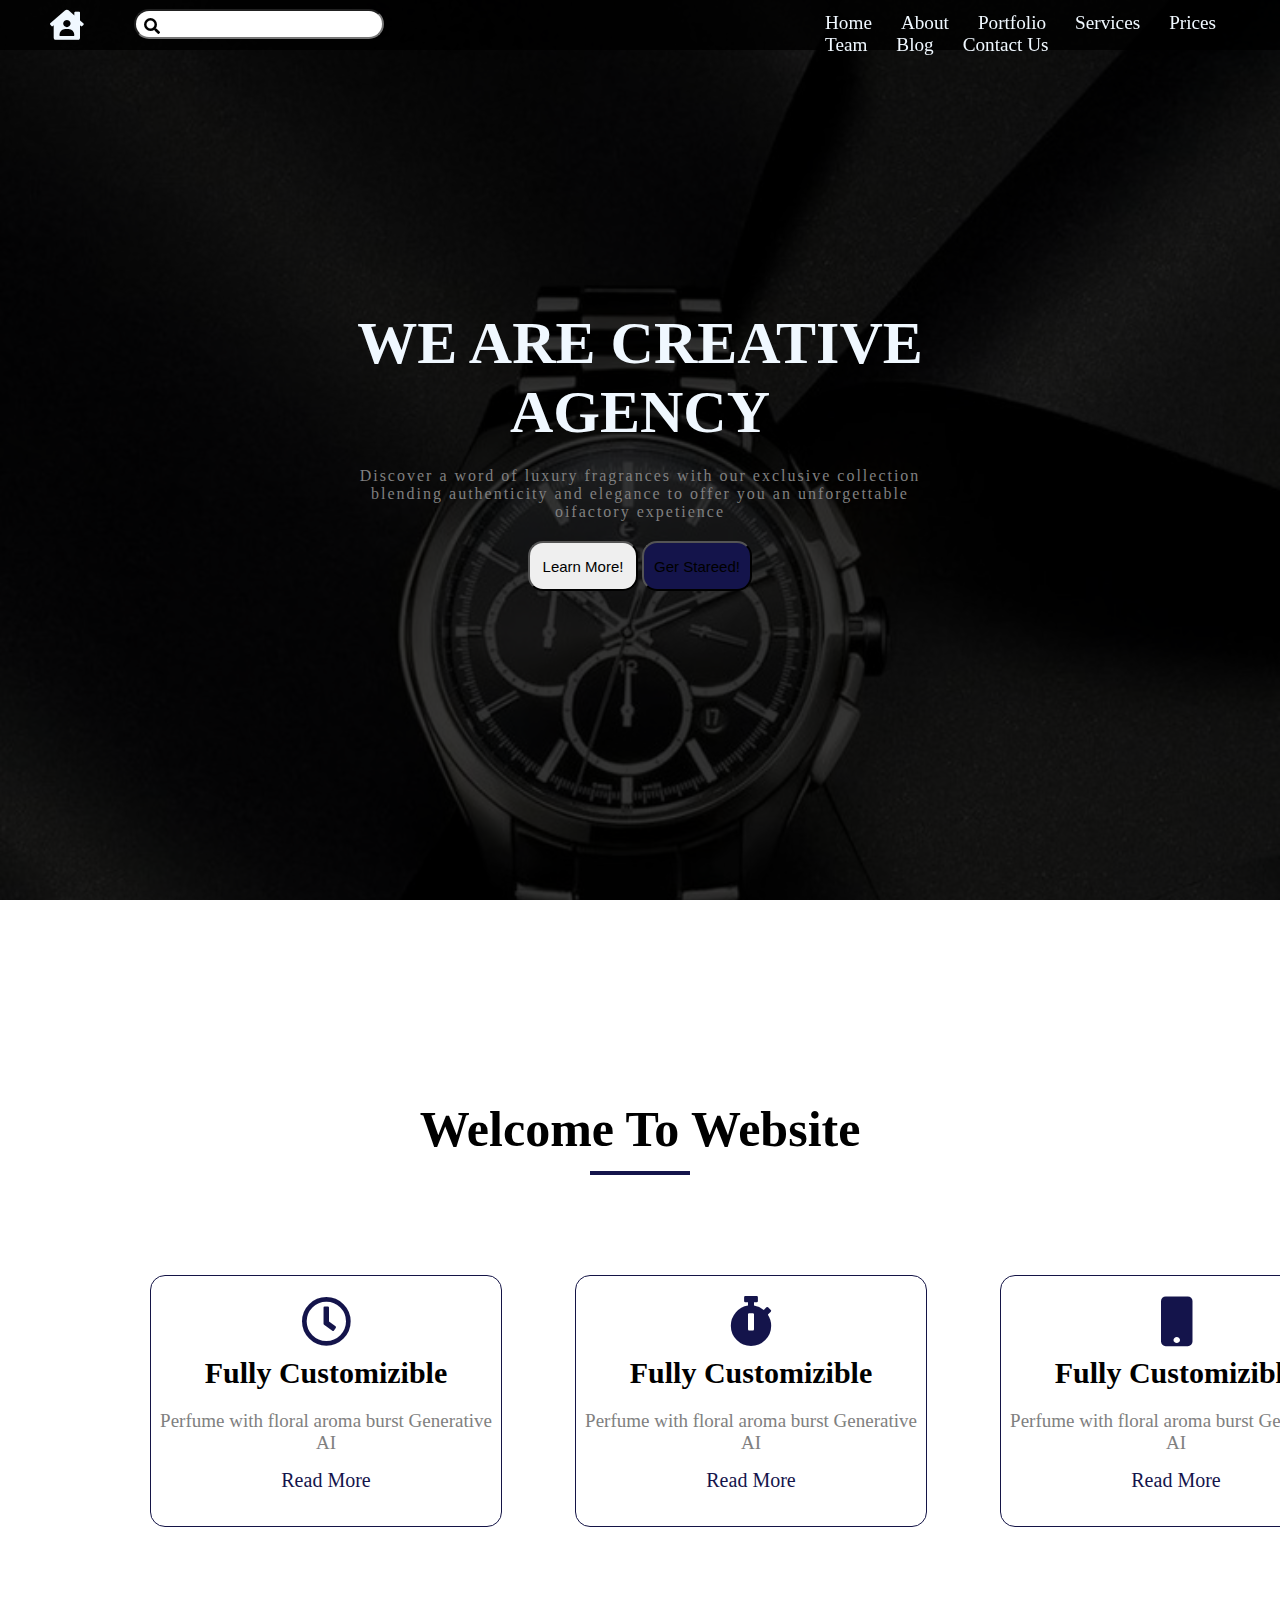
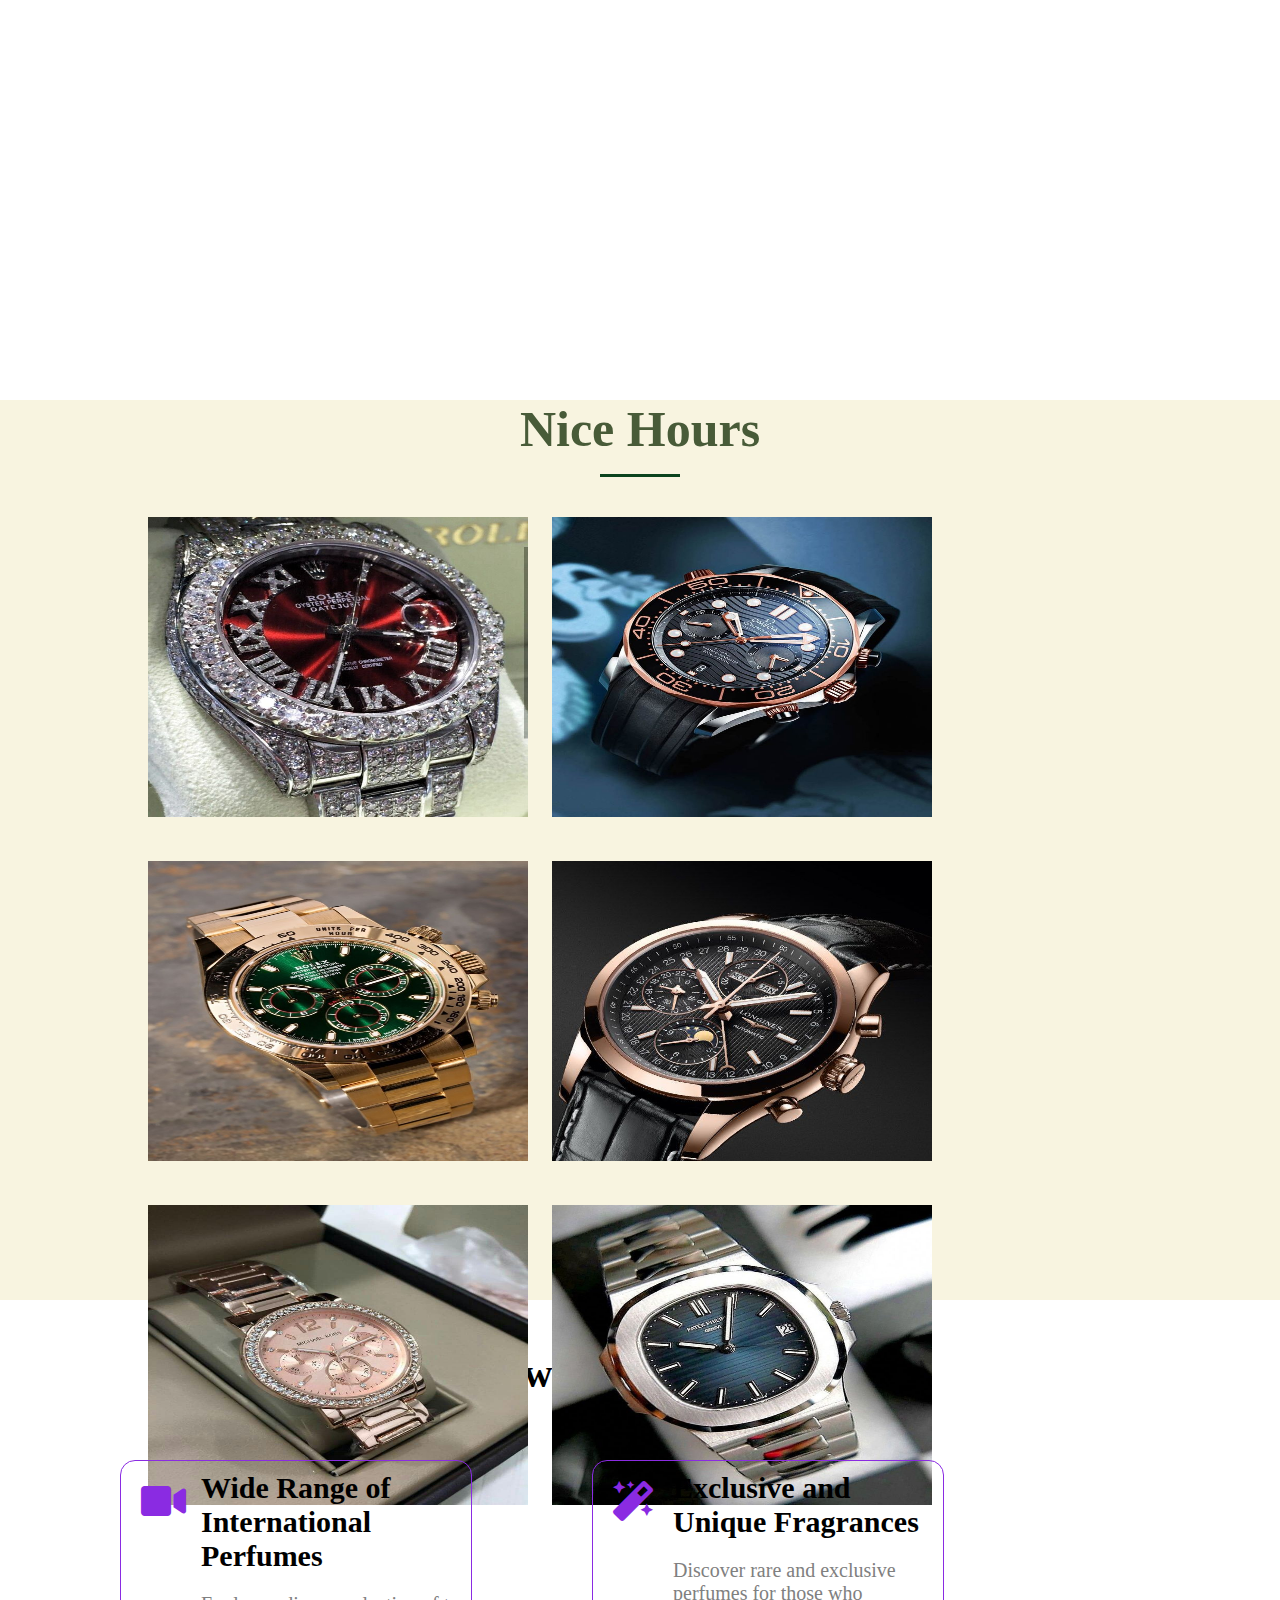
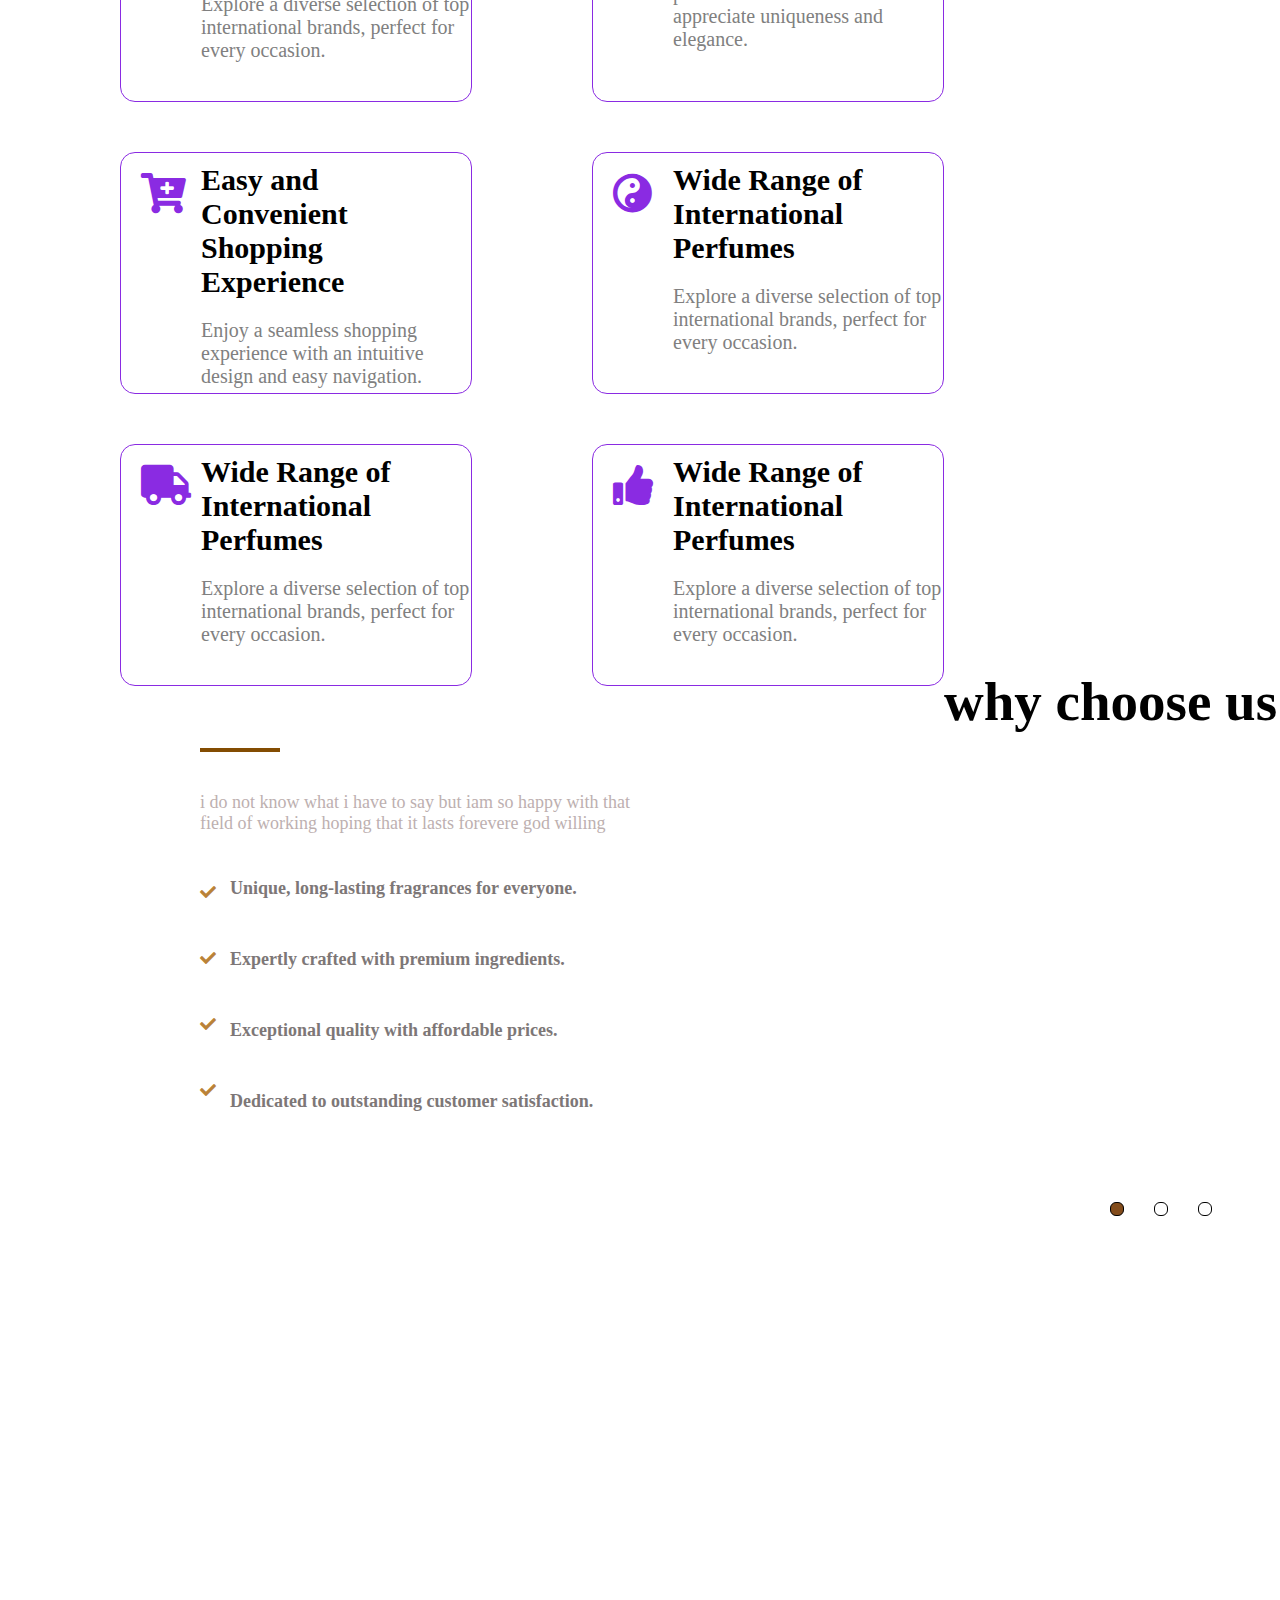
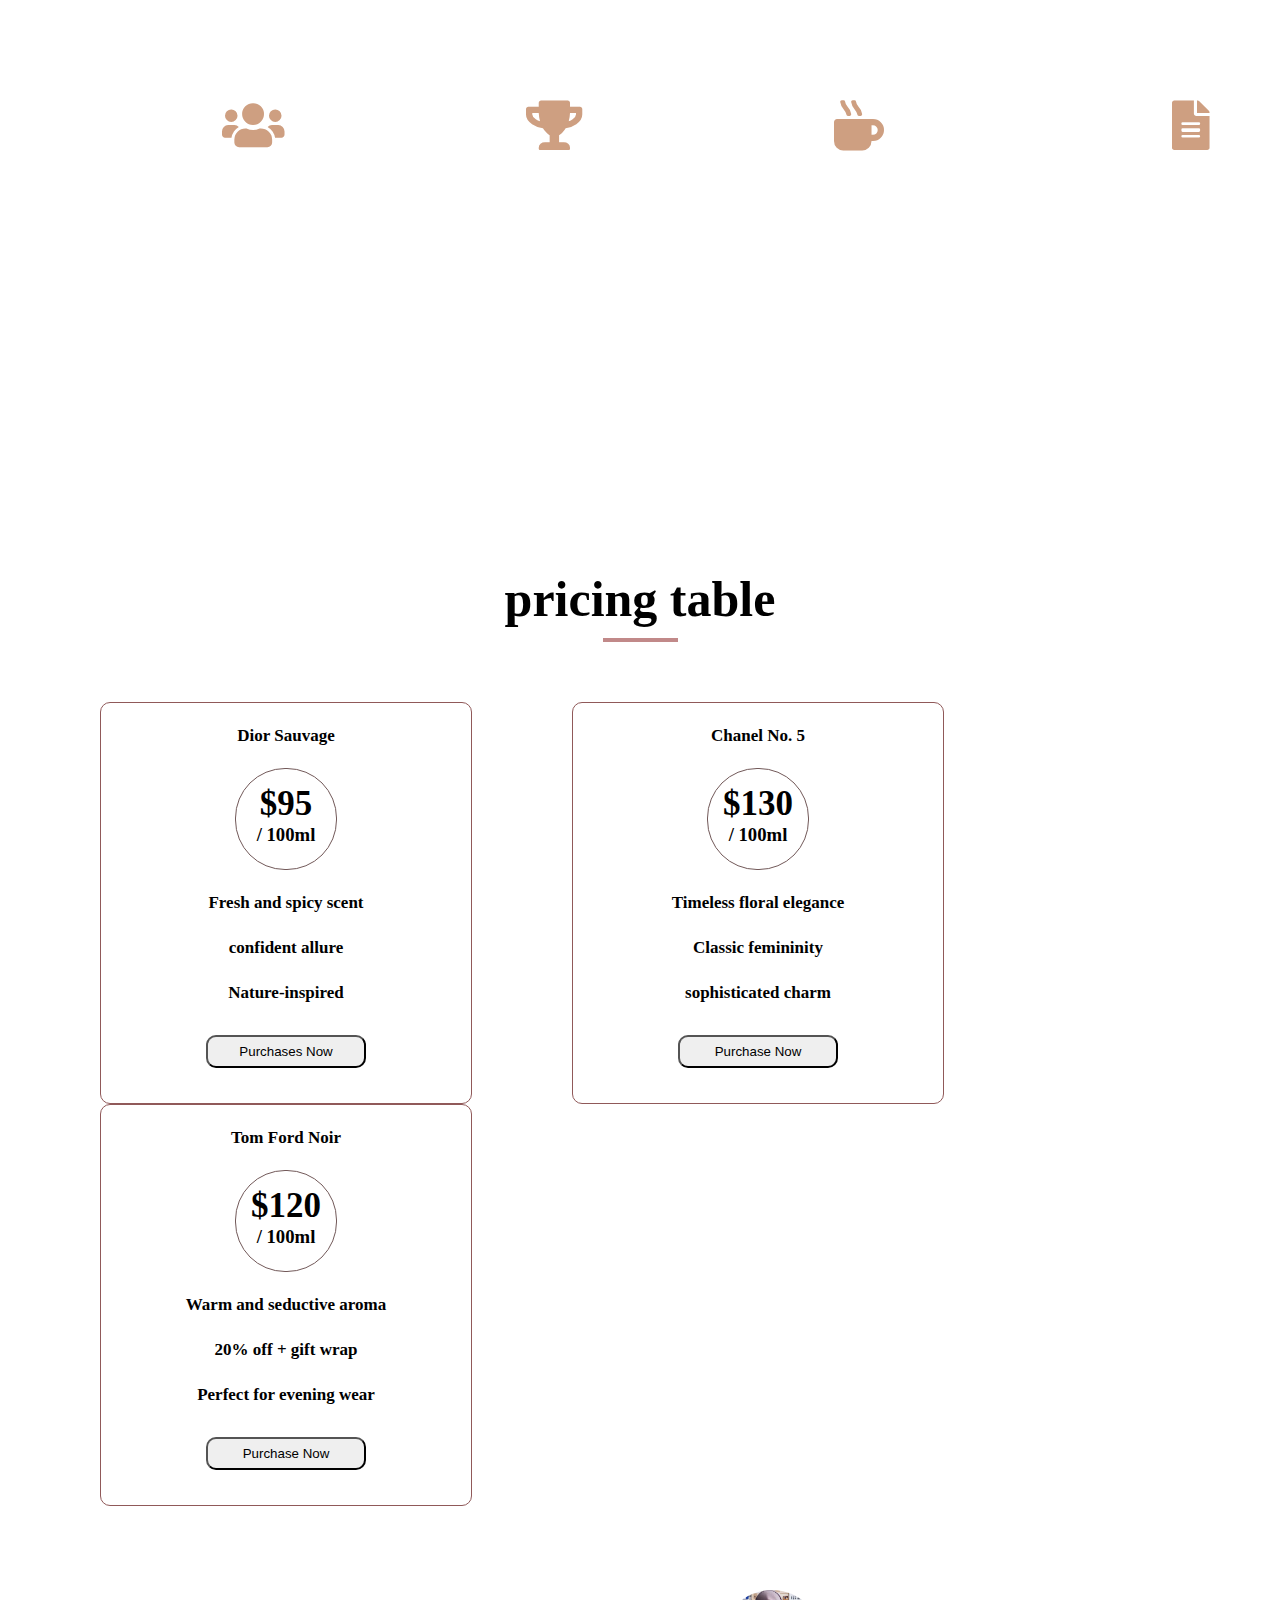
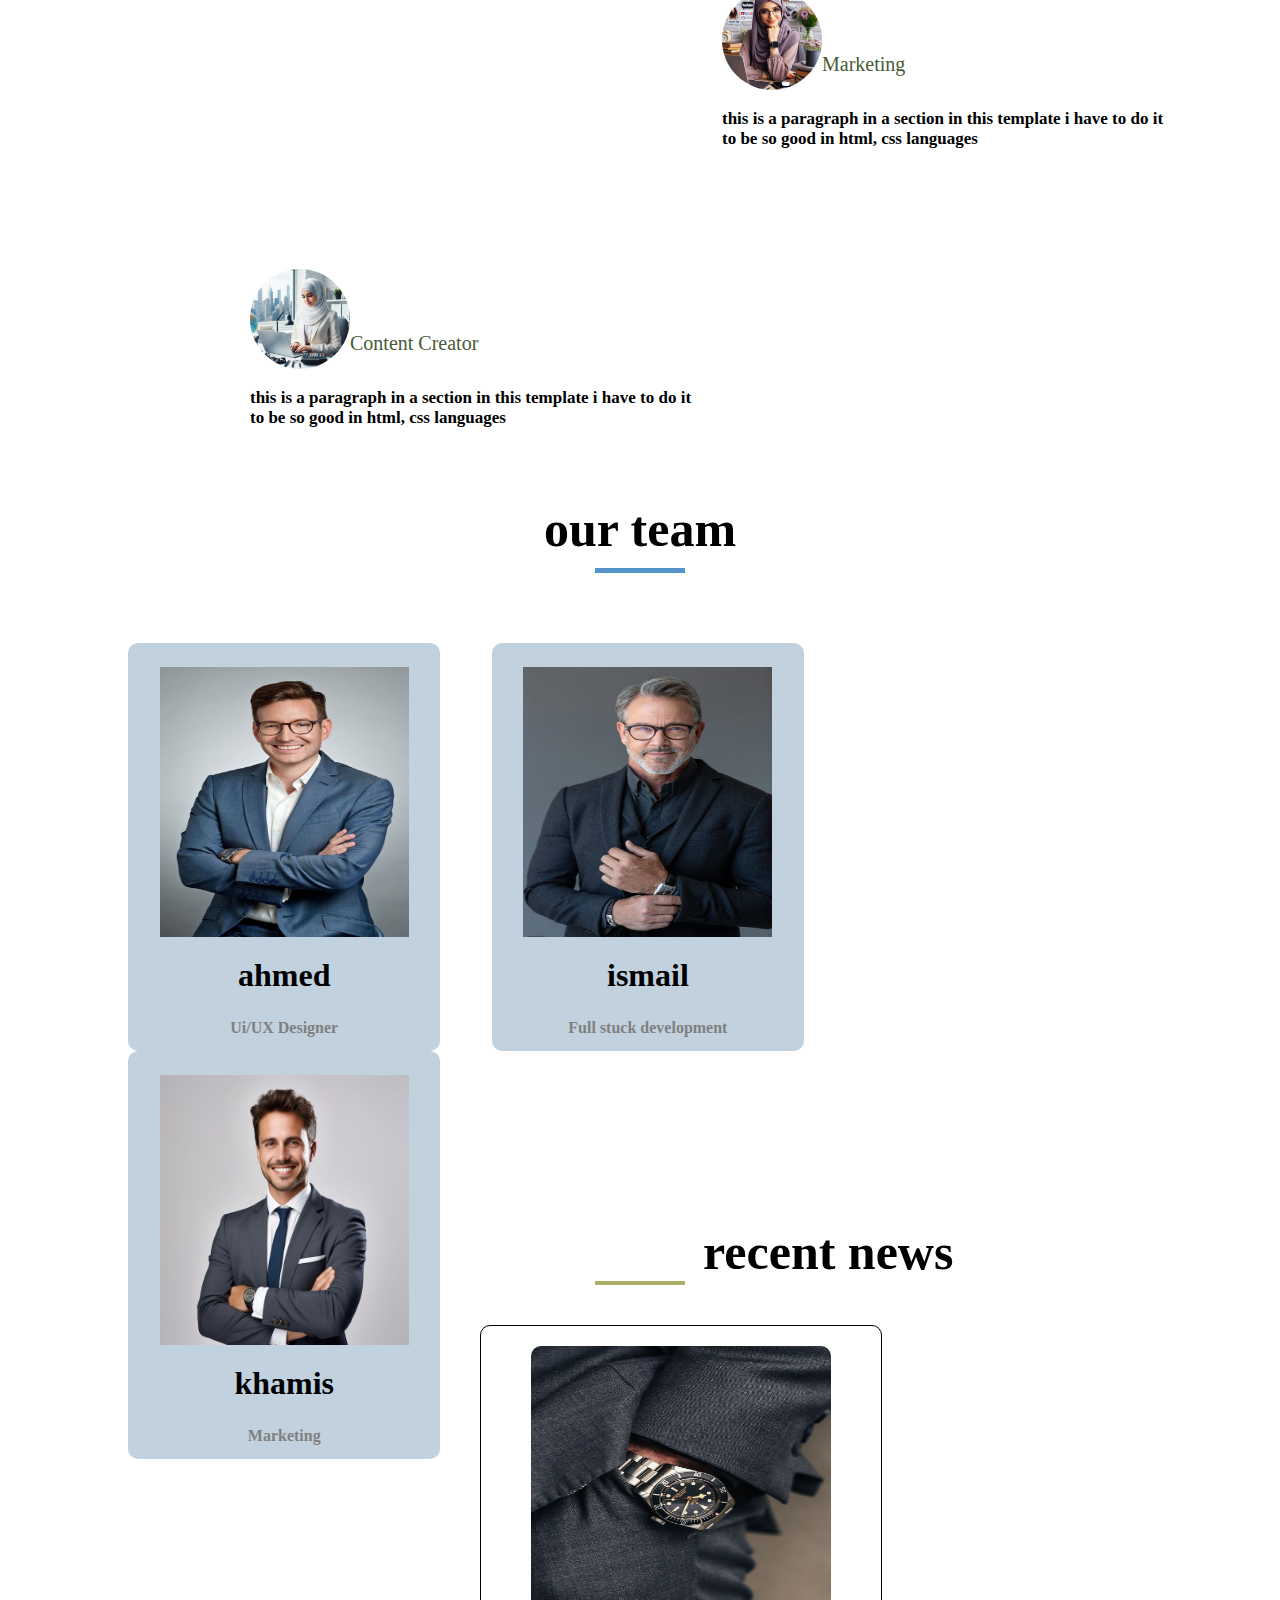
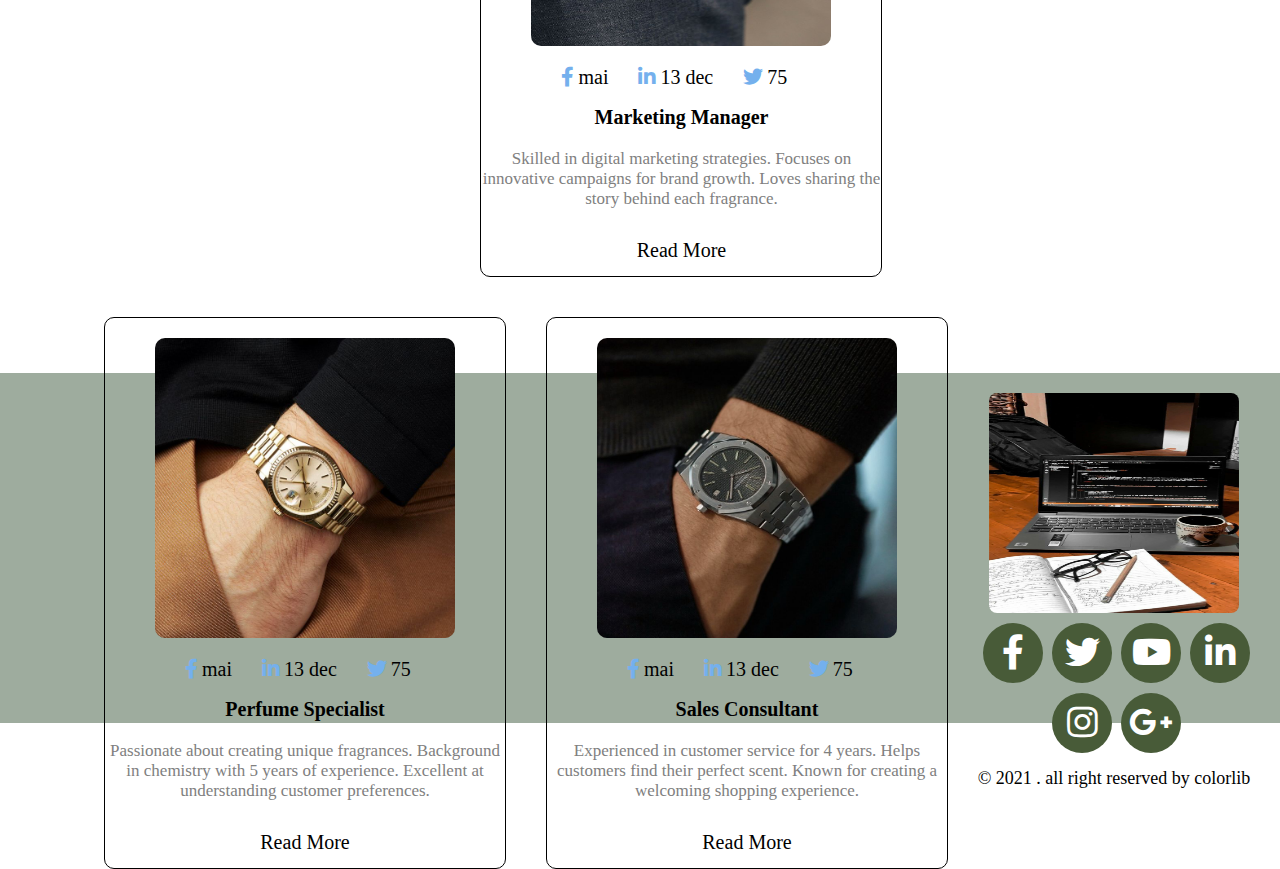
<file: index.html>
<html>
<head>
    <link rel="stylesheet" href="css/styel.sheet.css">
    <link rel="stylesheet" href="css/all.css">
</head>
<body>
    <div class="div0">
        <i class="fas fa-house-user li1"></i>
        <div class="div1">
            <i class="fas fa-search li2"></i>
        </div>
        <input type="search">
        <ul class="list">
            <li><a href="">home</a></li>
            <li><a href="">about</a></li>
            <li><a href="">portfolio</a></li>
            <li><a href="">services</a></li>
            <li><a href="">prices</a></li>
            <li><a href="">team</a></li>
            <li><a href="">blog</a></li>
            <li><a href=""> contact us</a></li>
        </ul>
    </div>
    <div class="div2">
        <div class="div3">
            <div class="div4">
                <h1  class="title1">we are creative agency</h1>
                <p class="prg1">Discover a word of luxury fragrances with our exclusive collection blending authenticity and elegance to offer you an unforgettable oifactory expetience</p>
                <button class="bit1">learn more!</button>
                <button class="bit2">ger stareed!</button>
            </div>
        </div>
    </div>
    <div class="div5"> 
        <h1 class="title2">Welcome To Website </h1>
        <div class="line">
        </div>
        <div class="div6">
            <i class="far fa-clock li3"></i>
           <div class="div100"><h2 class="h21">Fully Customizible</h2></div> 
            <p class="prg2">Perfume with floral aroma burst Generative AI</p>
            <a href="">Read More</a>
        </div>
        <div class="div7">
            <i class="fas fa-stopwatch li4"></i>
            <h2 class="h21">Fully Customizible</h2>
            <p class="prg2">Perfume with floral aroma burst Generative AI</p>
            <a href="">Read More</a>
        </div>
        <div class="div8">
            <i class="fas fa-mobile li5"></i>
            <h2 class="h21">Fully Customizible</h2>
            <p class="prg2">Perfume with floral aroma burst Generative AI</p>
            <a href="">Read More</a>
        </div>
    </div>
    <div class="div9">
        <h1 class="title3"> Nice Hours</h1>
        <div class="line2"></div>
        <div class="dodo">
             <div class="mar"> <h2>Category</h2> <p class="marr">floral perfume </p>
                <div class="mm">
             <div class="mmm">  <i class="far fa-heart"></i></div> 
             <div class="mmm"><i class="fab fa-pinterest-p"></i></div>
            </div>
    </div>
       <div class="rody"> <img src="image/r.jpeg" alt=""></div>
       <div class="mar"> <h2>Category</h2> <p class="marr">floral perfume </p>
        <div class="mm">
     <div class="mmm">  <i class="far fa-heart"></i></div> 
     <div class="mmm"><i class="fab fa-pinterest-p"></i></div>
    </div>
</div>
       <div class="rody"> <img src="image/ha.jpeg" alt=""> </div>
       <div class="mar"> <h2>Category</h2> <p class="marr">floral perfume </p>
        <div class="mm">
     <div class="mmm">  <i class="far fa-heart"></i></div> 
     <div class="mmm"><i class="fab fa-pinterest-p"></i></div>
    </div>
</div>
       <div class="rody"> <img src="image/ro.jpeg" alt=""></div>
       <div class="mar"> <h2>Category</h2> <p class="marr">floral perfume </p>
        <div class="mm">
     <div class="mmm">  <i class="far fa-heart"></i></div> 
     <div class="mmm"><i class="fab fa-pinterest-p"></i></div>
    </div>
</div>
       <div class="rody"> <img src="image/hadys.jpeg" alt=""></div>
       <div class="mar"> <h2>Category</h2> <p class="marr">floral perfume </p>
        <div class="mm">
     <div class="mmm">  <i class="far fa-heart"></i></div> 
     <div class="mmm"><i class="fab fa-pinterest-p"></i></div>
    </div>
</div>
       <div class="rody"> <img src="image/romam.jpeg" alt=""></div>
       <div class="mar"> <h2>Category</h2> <p class="marr">floral perfume </p>
        <div class="mm">
     <div class="mmm">  <i class="far fa-heart"></i></div> 
     <div class="mmm"><i class="fab fa-pinterest-p"></i></div>
    </div>
</div>
       <div class="rody"> <img src="image/romamo.jpeg" alt=""></div>
    </div>
    </div>
    <div class="div10">
        
        <h1 class="title4">what we offer</h1>
        <div class="line3"></div>
        
        <div class="div11">
            <i class="fas fa-video"></i>
<h2>Wide Range of International Perfumes</h2>
<p>Explore a diverse selection of top international brands, perfect for every occasion.</p>
        </div>
        <div class="div12">
            <i class="fas fa-magic"></i>
<h2>Exclusive and Unique Fragrances</h2>
<p>Discover rare and exclusive perfumes for those who appreciate uniqueness and elegance.</p>
        </div>
        <div class="div13">
            <i class="fas fa-cart-plus"></i>
<h2>Easy and Convenient Shopping Experience</h2>
<p>Enjoy a seamless shopping experience with an intuitive design and easy navigation.</p>
        </div>
        <div class="div14">
            <i class="fas fa-yin-yang"></i>
<h2>Wide Range of International Perfumes</h2>
<p>Explore a diverse selection of top international brands, perfect for every occasion.</p>
        </div>
        <div class="div15">
            <i class="fas fa-truck"></i>
<h2>Wide Range of International Perfumes</h2>
<p>Explore a diverse selection of top international brands, perfect for every occasion.</p>
        </div>
        <div class="div16">
            <i class="fas fa-thumbs-up"></i>
<h2>Wide Range of International Perfumes</h2>
<p>Explore a diverse selection of top international brands, perfect for every occasion.</p>
        </div>
    
    </div>
    <div class="div18">
       
        <div class="div21">
            <img src="image/ism.jpeg" alt="">
           
           
        </div>
        
        <div class="div22">
            <h1 class="title5">why choose us</h1>
    <div class="div17"></div>
    <p class="prg5">
        i do not know what i have to say but iam so happy with that field of working hoping that it lasts forevere god willing</p>
        <div class="div19">
            <i class="fas fa-check"></i>
        <i class="fas fa-check"></i>
        <i class="fas fa-check"></i>
        <i class="fas fa-check"></i>
        </div>
        <div class="div div20">
<p>Unique, long-lasting fragrances for everyone.
</p>
<p>Expertly crafted with premium ingredients.
</p>
<p>Exceptional quality with affordable prices.</p>
<p>Dedicated to outstanding customer satisfaction.</p>
        </div>
        <div class="div23">
            <ul>
                <li class="li60" ></li>
                <li class="li61"></li>
                <li class="li62"></li>
            </ul>
        </div>
        </div>
    
        </div>
<div class="mai">
    <div class="ismail">
        <div class="div30">
            <div class="div32">
                <i class="fas fa-users"></i>
                <h2>451k</h2>
                <p>happy clients</p>
            </div>
       <div class="div33">
        <i class="fas fa-trophy"></i>
        <h2>15</h2>
        <p>awards won</p>
       </div>
       <div class="div34">
        <i class="fas fa-mug-hot"></i>
        <h2>154k</h2>
        <p>cups of coffee</p>
       </div>
        <div class="div35">
            <i class="fas fa-file-alt"></i>
            <h2>45</h2>
            <p>projects completed</p>
        </div>
    </div>
</div>
</div>
<div class="file">
    <h1 class="mai50">pricing table</h1>
    <div class="line50"></div>
    <div class="div59">
<div class="div50"> 
    <h2 class="hmai">Dior Sauvage</h2>
    <div class="div54">
<h1>$95</h1>
<h3>/ 100ml</h3>
    </div>
    <p>Fresh and spicy scent <br>
        confident allure <br>
        Nature-inspired</p>
        <button>Purchases Now</button>
</div>
<div class="div51">
    <h2 class="hmai">Chanel No. 5</h2>
    <div class="div55">
        
        <h1>$130</h1>
        <h3> / 100ml</h3>
    </div>
   <p>Timeless floral elegance <br>
    Classic femininity <br>
    sophisticated charm </p>
<button>Purchase Now</button>
</div>
<div class="div52"> 
<h2 class="hmai">Tom Ford Noir</h2>
<div class="div56">
    <h1>$120</h1>
    <h3>/ 100ml</h3>
</div>
<p>Warm and seductive aroma <br>
    20% off + gift wrap <br>
    Perfect for evening wear</p>
    <button>Purchase Now</button>
</div>
</div>
</div>
<div class="div70">
    <div class="div79">
    <div class="div71">
        <div class="div72"><img src="image/i.jpeg" alt="">
            <h2>Noura elsayed</h2>
            <span>Marketing</span>
            <p>this is a paragraph in a section in this template i have to do it to be so good in html, css languages</p>
         </div>
    <div class="div73">
        <img src="image/is.jpeg" alt="">
        <h2>khalid ali</h2>
        <span>Content Creator</span>
        <p>this is a paragraph in a section in this template i have to do it to be so good in html, css languages</p>
    </div>
</div>
</div>
</div>
  <!-- jjnllllllllllllllllllllllllll -->
   <div class="content">
    <div class="team-content"> 
 <div class="div80">
    <h1>our team</h1>
    <div class="div81"></div>
 </div>
        <div class="team-item">
            <div class="team-img">
                <img src="image/per10.jpeg" alt="" width="270" height="270" draggable="false">
                
                <div class="team-icon"> 
                   <a href=""><i class="fab fa-facebook-square"></i></a> 
                   <a href=""> <i class="fab fa-twitter-square"></i></a> 
                   <a href=""><i class="fab fa-linkedin"></i></a>  
                </div>
            </div>
           <div class="team-inf">
            <h1 class="team-h1">ahmed</h1>
            <p class="team-p1">Ui/UX Designer</p>
           </div>
        </div>
        <div class="team-item ww">
            <div class="team-img">
                <img src="image/per9.jpeg" alt="" width="270" height="270" draggable="false">
                <div class="team-icon"> 
                  <a href=""> <i class="fab fa-facebook-square"></i></a> 
                   <a href=""><i class="fab fa-twitter-square"></i></a> 
                   <a href=""> <i class="fab fa-linkedin"></i></a>
                </div>
            </div>
           <div class="team-inf">
            <h1 class="team-h1">ismail</h1>
            <p class="team-p1"> Full stuck development
            </p>
           </div>
        </div>
        <div class="team-item">
            <div class="team-img">
                <img src="image/per11.jpeg" alt="" width="270" height="270" draggable="false">
                <div class="team-icon"> 
                    <a href=""> <i class="fab fa-facebook-square"></i></a> 
                   <a href=""><i class="fab fa-twitter-square"></i></a> 
                   <a href=""> <i class="fab fa-linkedin"></i></a>
                </div>
            </div>
           <div class="team-inf">
            <h1 class="team-h1">khamis</h1>
            <p class="team-p1">Marketing
            </p>
           </div>
        </div>
    </div>
   </div>
   <div class="new">
    <div class="new1">
        <div class="new2">
            <h1 class="newh">recent news</h1>
            <div class="newline"></div>
            <div class="new3">
<div class="newimg">
    <img src="image/per1.jpeg" alt="">
</div>

    <div class="newicon">
        <div class="newa"> <a href=""><i class="fab fa-facebook-f"></i></a> <span>mai</span> </div>
        <div class="newa2">  <a href=""><i class="fab fa-linkedin-in"></i></a> <span>13 dec</span> </div>
        <div class="newa3"> <a href=""><i class="fab fa-twitter"></i></a> <span>75</span> </div>
    </div>
    <div class="newinf">
     <h2 class="newh2">Marketing Manager
    </h2>
    <p class="newp">Skilled in digital marketing strategies. Focuses on innovative campaigns for brand growth. Loves sharing the story behind each fragrance.</p>
    <a href="">read more</a>

</div>
            </div>
            <div class="new4">
                <div class="newimg">
                    <img src="image/per5.jpeg" alt="">
                </div>
                
                    <div class="newicon">
                       <div class="newa"> <a href=""><i class="fab fa-facebook-f"></i></a> <span>mai</span> </div>
                      <div class="newa2">  <a href=""><i class="fab fa-linkedin-in"></i></a> <span>13 dec</span> </div>
                      <div class="newa3"> <a href=""><i class="fab fa-twitter"></i></a> <span>75</span> </div>
                    </div>  
                    <div class="newinf">
                   <h2 class="newh2">Perfume Specialist</h2>
                    <p class="newp">Passionate about creating unique fragrances. Background in chemistry with 5 years of experience. Excellent at understanding customer preferences.</p>

                    <a href="">read more</a>
                </div>
            </div>
            <div class="new5">
                <div class="newimg">
                    <img src="image/per2.jpeg" alt="">
                </div>
                
                    <div class="newicon">
                        <div class="newa"> <a href=""><i class="fab fa-facebook-f"></i></a> <span>mai</span> </div>
                        <div class="newa2">  <a href=""><i class="fab fa-linkedin-in"></i></a> <span>13 dec</span> </div>
                        <div class="newa3"> <a href=""><i class="fab fa-twitter"></i></a> <span>75</span> </div>
                    </div>
                    <div class="newinf">
                   <h2 class="newh2">Sales Consultant  </h2> 
                  
                    <p class="newp">Experienced in customer service for 4 years. Helps customers find their perfect scent. Known for creating a welcoming shopping experience.</p>
<a href="">read more</a>
                </div>
            </div>
        </div>
        
    </div>
   </div>
   <div class="dodo1">
    <div class="dodo2">
        <div class="dodoimg">
<img src="image/4g.jpeg" alt="">
        </div>
        <div class="dodoicon">
            
         <div class="vvv"> <i class="fab fa-facebook-f dodoai www"></i></div> 
         <div class="vvv"> <i class="fab fa-twitter"></i></div> 
         <div class="vvv"> <i class="fab fa-youtube"></i></div> 
         <div class="vvv"> <i class="fab fa-linkedin-in"></i></div> 
         <div class="vvv">  <i class="fab fa-instagram"></i> </div> 
         <div class="vvv"> <i class="fab fa-google-plus-g"></i></div> 

            
            
        </div>
        <div class="dodoinf">
<p class="dodop">© 2021 . all right reserved by colorlib</p>
        </div>

    </div>
   </div>
</body>
</html>
</file>
<file: css/styel.sheet.css>
body{
    height: 750px;

}

*{
    margin: 0;
padding: 0;
}
  .div0{
    width: 100%;
    height: 50px;
    background-color: rgb(0, 0, 0,0.8);
    position: fixed;
    top: 0;
    z-index: 2;
  }
  .list li{
    display: inline;
    color: aliceblue;
    margin-left: 25px;
    text-transform: capitalize;
  }
  .list{
    margin-left:800px;
    margin-top: 12px;
    margin-bottom: 12px;
    position: absolute;
  }
  .list li a{
    text-decoration: none;
    color: aliceblue;
    font-size: larger;
  }
  .li1{
    color: aliceblue;
    font-size: 30px;
    margin-left: 50px;
  float: left;
  margin-top: 10px;
  }
  .div1{
    position: relative;
    height: 40px;
    float: left;

  }
  input{
    height: 30px;
    width: 250px;
    float: left;
border-radius: 50px;
margin-left: 50px;
margin-top: 9px;
  }
.li2{
    color: black;
    position: absolute;
    top: 50%;
    transform: translate(0,-70%);
    margin-left:60px;
    float: left;
    display:none;
    margin-top: 9px;
}
.div2{
  width: 100%;
  height:100vh ;
background-image: url(../image/m.jpeg);
background-repeat: no-repeat;
background-size: cover;
position: relative;

}
.div3{
  position: absolute;
  width: 100%;
  height: 100%;
  top: 0;
  left: 0;
  background-color: rgb(0, 0, 0,0.8);

}
.div4{
  
  position: absolute;
  top: 50%;
  left: 50%;
  transform: translate(-50%,-50%);
  text-align: center;
}
.title1{
  color: aliceblue;
  text-transform: uppercase;
  font-size: 60px;

}
.prg1{
  color:gray;
  margin: 20px 20px;
  letter-spacing: 2px;
}
.bit1,.bit2{
  width: 110px;
  height: 50px;
  border-radius: 15px;
  font-size: 15px;
  text-transform: capitalize;
  cursor: pointer;
}
.bit2{
  background-color: rgb(20, 20, 75);
}
button:hover{
  opacity: 0.7;
}
.title2{
  margin-top: 50px;
  text-align: center;
  font-size: 50px;
  margin-top: 200px;
}
.line{
  width: 100px;
  height: 4px;
background-color: rgb(20, 20, 75);
  margin: auto;
  margin-top: 13px;
}
.div5{
  position: relative;
}
.div6,.div8,.div7{
  width: 350;
  height: 250;
  border: 1px solid rgb(20, 20, 70);
  position: absolute;
  margin-top: 100px;
  border-radius: 15px;
  text-align: center;
}
.div6{
  margin-left: 150px;
}

.div7{
  margin-left: 575px;
}
.h21:hover{
  color: #fff;
}
.prg2:hover{
  color: black;
}
.div6::after{
  content: "";
  top: 0;
  left: 0;
  width: 0;
  height: 0;
  position: absolute;
  z-index: -1;
  border-radius: 10px;
}
.div6:hover::after{
  width: 100%;
  height: 100%;
  background-color: rgb(20, 20, 75);
  opacity: 0.4;
  transition: 1s;
}
.div7::after{
  content: "";
  top: 0;
  left: 0;
  width: 0;
  height: 0;
  position: absolute;
  border-radius: 10px;
  z-index: -1;
}
.div7:hover::after{
  width: 100%;
  height: 100%;
  background-color: rgb(20, 20, 75);
  opacity: 0.4;
  transition: 1s;
}
.div8::after{
  content: "";
  top: 0;
  left: 0;
  width: 0;
  height: 0;
  position: absolute;
  border-radius: 10px;
  z-index: -1;
}
.div8:hover::after{
  width: 100%;
  height: 100%;
  background-color: rgb(20, 20, 75);
  opacity: 0.4;
  transition: 1s;
}
.div8{
  margin-left: 1000px;
}
.li3,.li4,.li5{
  font-size: 50px;
margin-top: 20px;
margin-bottom: 10px;
color: rgb(20, 20, 75);
}
.h21{
  font-size: 30px;
}

.prg2{
  font-size: 19px;
  color: gray;
  margin-top:20px ;
  margin-bottom: 15px;
}
.div5 a{
  text-decoration: none;
  font-size: 20px;
  color: rgb(20, 20, 75);
}
.div5{
  width: 100%;
  height: 100vh;
}
.title3{
  text-align: center;
  font-size: 50px;
  color: #485b38;
}
.line2{
  width: 80px;
  height: 3px;
  background-color: rgb(11, 67, 29);
  margin: auto;
  margin-top: 16px;
  
}

.dodo img{
  width: 380;
  height: 300;
  margin: auto;
  margin-left: 20px;
  margin-top: 40px;
}
.rody {
  display: inline;
}
.div9{
  width: 100%;
  height: 100vh;
  background-color: rgb(248, 244, 224);
  position: relative;
}
.mar{
  width: 380;
  height: 300;
  background-color: rgb(0, 0, 0,0.5);
  position: absolute;
  margin: auto;
  margin-left: 20px;
  margin-top: 40px;
  display: inline;
opacity: 0;
}
.mar:hover{
 opacity: 1;
}

.mmm{background-color: #fff;
  border-radius: 5px;
  width: 40px;
  height:40px ;
 display: inline-block;
 margin-left: 10px;
 
}
.mm{
  margin-top: 30px;
 margin-left: 130px;
}
.dodo i{
  text-align: center;
color: #020202;
font-size: 25px;
margin-left: 10px;
margin-top: 10px;
}
.mar p{
  font-size: 20;
  color: rgb(255, 255, 255,1);
margin-top: 20px;
  text-align: center;
}
.mar h2{
  font-size: 40;
  color:gray;
margin-top: 40px;
  text-align: center;
}

.dodo{
  width: 80%;
  margin: auto;
}
.title4{
  font-size: 40px;
  text-align: center;
  margin-top: 50px;
}
.line3{
  width: 80px;
  height: 3px;
  margin: auto;
  background-color: rgb(103, 0, 154);
  margin-top: 10px;
}
.div11,.div12,.div13,.div14,.div15,.div16{
  width: 350px;
  height: 240px;
  border: 1px solid rgb(138, 43, 226);
  float: left;
  margin-left: 120px;
  margin-top: 50px;
  position: relative;
  border-radius: 15px;
}
.div11::after{
  content: "";
  top: 0;
  left: 0;
  width: 0;
  height: 0;
  position: absolute;
  border-radius: 15px;
}
.div11:hover::after{
  width: 100%;
  height: 100%;
  background-color: rgb(138,43, 226);
  opacity: 0.4;
  transition: 1s;
}.div12::after{
  content: "";
  top: 0;
  left: 0;
  width: 0;
  height: 0;
  position: absolute;
  border-radius: 15px;
}
.div12:hover::after{
  width: 100%;
  height: 100%;
  background-color: rgb(138,43, 226);
  opacity: 0.4;
  transition: 1s;
}.div13::after{
  content: "";
  top: 0;
  left: 0;
  width: 0;
  height: 0;
  position: absolute;
  border-radius: 15px;
}
.div13:hover::after{
  width: 100%;
  height: 100%;
  background-color: rgb(138,43, 226);
  opacity: 0.4;
  transition: 1s;
}.div14::after{
  content: "";
  top: 0;
  left: 0;
  width: 0;
  height: 0;
  position: absolute;
  border-radius: 15px;
}
.div14:hover::after{
  width: 100%;
  height: 100%;
  background-color: rgb(138,43, 226);
  opacity: 0.4;
  transition: 1s;
}.div15::after{
  content: "";
  top: 0;
  left: 0;
  width: 0;
  height: 0;
  position: absolute;
  border-radius: 15px;
}
.div15:hover::after{
  width: 100%;
  height: 100%;
  background-color: rgb(138,43, 226);
  opacity: 0.4;
  transition: 1s;
}.div16::after{
  content: "";
  top: 0;
  left: 0;
  width: 0;
  height: 0;
  position: absolute;
  border-radius: 15px;
}
.div16:hover::after{
  width: 100%;
  height: 100%;
  background-color: rgb(138,43, 226);
  opacity: 0.4;
  transition: 1s;
}
.div10 h2{
  font-size: 30px;
margin-top: -70px;
margin-left: 80px;
}
.div10 p{
  color: gray;
  font-size: 20px;
  margin-top: 20px;
  margin-left: 80px;
}
.div10 i{
  font-size: 40px;
  color: rgb(138, 43, 226);
  margin: 20px;
}
.div10{
  width: 100%;
  height: 100vh;
}

.title5{
  font-size: 55px;
  margin-left: 200px;
}
.prg5{
  width: 450px;
  color: rgb(189, 176, 176);
  margin-left: 200px;
  font-size: 18px;
  margin-top: 40px;
}
.div17{
  width: 80px;
  height: 4px;
  background-color: rgb(131, 76, 2);
  margin-left: 200px;
  margin-top: 15px;
  margin-bottom: 10px;
}
#sel{
  margin-left:200px ;
  display: inline;
  margin-top: 60px;
  
}
.div20 p{
  margin-left: 230px;
color: rgb(125, 119, 119);
margin-top: 50px;
font-size: 18px;
font-weight: bold;
}
.div19 i{
  display: block;
  margin-top: 50px;
  margin-left: 200px;
  color: rgb(186, 130, 57);
}
.div20{
  margin-top: -270px;
}
.div21 img{
  margin-left: 950px;
  position:absolute;
  width: 400px;
  height: 500px;
  margin-top: 0px;
  
}
.div22{
  margin-top: 20px;
}
.div18{
  width: 100%;
  height: 100vh;
  
}
.div23 ul li{
  width: 12px;
  height: 12px;
  border-radius: 6px;
  border: 1px solid black;
float: left;
margin-left: 30px;
display: block;
}
.div23{
 margin-left: 1080px;
 margin-top: 90px;
}

.li60{
  background-color: rgb(131, 76, 27);
}
.li61:hover{
  background-color: rgb(131, 76, 27);
}
.li62:hover{
  background-color: rgb(131, 76, 27);
}

.ismail{
  width: 100%ox;
  height: 50vh;
  background-image: url(../image/download\ \(2\).jpeg);
background-size: cover;
background-attachment: fixed;
}
.div30 i{
  font-size: 50px;
 color: rgb(206, 159, 129);
  margin-top: 10%;
  display: inline;
}
.div30 p{
color:#fff;
font-size: 20px;
}
.div30 h2{
  font-size: 30px;
  color: #fff;;
}

.div33, .div32,.div34,.div35{
  float: left;
 margin-left:200px ;
 margin-top: 130px;
 text-align: center;
}
.div50,.div51,.div52{
  width: 370px;
  height: 400px;
  border: 1px solid rgb(144, 89, 89);
  float: left;
  margin-left: 100px;
  border-radius:10px ;
  text-align: center;
  position: relative;
}
.hmai:hover{
  color: bisque;
}
.div50::after{
  content: "";
  top: 0;
  left: 0;
  width: 100%;
  height: 0;
  position: absolute;
  z-index: -1;
}
.div50:hover::after{
  width: 100%;
  height: 100%;
  background-color: rgb(144, 89, 83);
  opacity: 0.4;
  transition: 1s;
}
.div51::after{
  content: "";
  top: 0;
  left: 0;
  width: 100%;
  height: 0;
  position: absolute;
  z-index: -1;
}
.div51:hover::after{
  width: 100%;
  height: 100%;
  background-color:rgb(144, 89, 89);
  opacity: 0.4;
  transition: 1s;
}.div52::after{
  content: "";
  top: 0;
  left: 0;
  width: 100%;
  height: 0;
  position: absolute;
  z-index: -1;
}
.div52:hover::after{
  width: 100%;
  height: 100%;
  background-color: rgb(144, 89, 89);
  opacity: 0.4;
  transition: 1s;
}
.mai50{
  text-align: center;
  font-size: 50px;
  margin-top: 150px;
}
.line50{
  width: 75px;
  height: 4px;
  background-color: rgb(193, 137, 137);
  margin: auto;
  margin-top: 10px;
  margin-bottom: 60px;
}
.div54,.div55,.div56{
  width: 100px;
  height: 100px;
  border: 1px solid rgb(114, 89, 89);
  border-radius: 50px;
  margin: auto;
  margin-top: 10px;
}
.file button{
  width: 160px;
  height: 33px;
  margin-top: 20px;
  border-radius: 10px;
}
.file h2,.file p{
  margin-top: 10px;
  line-height: 45px;
  font-size: 17px;
  font-weight: bold;
}
.div59 h1{
  margin-top: 15px;
  font-size: 35px;
  font-weight: bold;
}

.file{
  width: 100%px;
  height: 100vh;
}
.div71{
  width: 100%px;
  height: 50vh;
  background-image: url(../image/a.jpeg);
  background-attachment: fixed;
  background-size: cover;
}
.div70{
  width: 100%;
  height: 70vh;
}
.div70 img{
  width: 100px;
  height: 100px;
  border-radius: 50px;
  float: left;
}
.div70 p{
  margin-top: 20px;
  font-weight: bold;
  font-size: 17px;
  color: rgb(0, 0, 0);
}
.div70 span{
  color: #485b38;
  margin-right: 70px;
  line-height: 50px;
 
}
.div70 h2{
  color: #fff;
  margin-top: 15px;
  margin-left: 100px;
  font-size: 30px;
}
.div72{
  width: 450px;
  float: left;
  margin-top: 120px;
  margin-left: 250;
}
.div73{
  width: 450px;
  float: left;
  margin-top: 120px;
  margin-left: 250px;
}
.div80 h1{
  text-align: center;
  font-size: 50px;
}
.div81{
  width: 90px;
  height: 5px;
  background-color: rgb(84, 147, 201);
margin: auto;
margin-bottom: 70px;
margin-top: 10px;
}
.content{
  width: 80%;
  margin: auto;
}

.team-item{
  float: left;
  background-color:rgb(193, 210, 222);
  width: 27%;
  padding: 14px 18px;
  text-align: center;
  position: relative;
  border-radius: 10px;
}
.team-item::after{
  content: "";
  top: 0;
  left: 0;
  width: 100%;
  height: 0;
  position: absolute;
  transition: 1s;
  border-radius:10px ;
}
.team-item:hover::after{
  width: 100%;
  height: 100%;
  background-color: rgb(237, 217, 217);
  opacity: 0.4;
  transition: 1s;
}
.team-inf h1{
  margin-top: 20px;
  margin-bottom: 10px;
}
.team-inf p{
  color:gray;
font-weight: bold;  
margin-top: 25px;
}

.ww{
  margin: 0px 5%;
}
.team-img{
  width: 90%;
  margin: auto;
  position: relative;
  margin-top: 10px;
}
.team-img img{
  width: 100%;
}
.team-icon{
  position: absolute;
  top: 0;
width: 100%;
height: 100%;
background-color: rgb(0, 0, 0,0.6);
visibility: hidden;
opacity: 0;
}
.team-item:hover .team-icon{
  visibility: visible;
transition: 1s;
opacity: 0.7;
}
.team-icon a{
display: block;
width: 40px;
height: 40px;
background-color: rgb(118, 185, 223);
color: #fff;
font-size: 30px;
margin-left: auto;
}
.team-icon a i{
  line-height: 40px;
}
.newh{
  font-size: 50px;
  margin-top: 650px;
  text-align: center;
}
.newline{
  width: 90px;
  height: 4px;
  margin: auto;
  background-color:rgb(173, 175, 102);
}
.new3,.new4,.new5{
  width: 400px;
  height: 550px;
  border: 1px solid black ;
  border-radius: 10px;
  float: left;
  margin-left: 40px;
  margin-top: 40px;
  text-align: center;
  position: relative;
}
.new3::after{
  content: "";
  top: 0;
  left: 0;
  width: 100%;
  height: 0;
  position: absolute;
  transition: 1s;
  border-radius: 10px;
}
.new3:hover::after{
  width: 100%;
  height: 100%;
  background-color:gray;
  opacity: 0.4;
  transition: 1s;
}.new4::after{
  content: "";
  top: 0;
  left: 0;
  width: 100%;
  height: 0;
  position: absolute;
  border-radius: 10px;
  transition: 1s;
}
.new4:hover::after{
  width: 100%;
  height: 100%;
  background-color: gray;
  opacity: 0.4;
  transition: 1s;
}.new5::after{
  content: "";
  top: 0;
  left: 0;
  width: 100%;
  height: 0;
  position: absolute;
  border-radius: 10px;
  transition: 1s;
}
.new5:hover::after{
  width: 100%;
  height: 100%;
  background-color: gray;
  opacity: 0.4;
  transition: 1s;
}

.new2{
  width: 90%;
  height: 100%;
  margin: auto;
}
.newimg img{
  width: 300px;
  height: 300px;
  border-radius: 10px;
  margin-top: 20px;
}
.newinf a{
  text-decoration: none;
  text-transform: capitalize;
  margin-top: 100px;
}
.newicon i{
  font-size: 20px;
  
  margin-top: 10px;
  color: rgb(116, 176, 237);
  display: inline;
  
}
span{
  font-size: 20px;
  
}
.newa,.newa2,.newa3{
  float: left;
  margin-left: 30px;
  display: block;
}
.newicon {
  display: block;
  margin-left: 50px;
  margin-top: 20px;
  margin-bottom: 60px;
  text-decoration: none;
}
.newicon a{
  text-decoration: none;
}
.newh2{
  display: block;
  margin-top: 20px;
  font-size: 20px;
}
.newp{
  margin-top: 20px;
  font-size: 17px;
  color: gray;
  margin-bottom: 30px;
}
.newbut a{
  margin-top: 20px;
  text-transform: capitalize;
  color: black;
}

.dodo2{
  height: 350px;
  background-color: rgb(158, 172, 158);
  text-align:center;
}
.dodoimg img{
  width: 250px;
  height: 220px;
  border-radius: 8px;
  margin-top: 20px;
}
.vvv{
  width: 60;
  height: 60;
  border-radius: 30px;
  background-color: #485b38;
  display: inline-block;
  margin-top: 10px;
  margin-left: 5px;
}
.vvv i{
color: #fff;
margin-top: 11px;
  margin-left: px;
  font-size: 35px;
  text-decoration: none;
}
.dodoinf p{
  margin-top: 15px;
  font-size: 18px;
}
.vvv:hover{
  background-color: #5d754a;
}
.new a{
  color: black;
  font-size: 20px;
}
</file>
